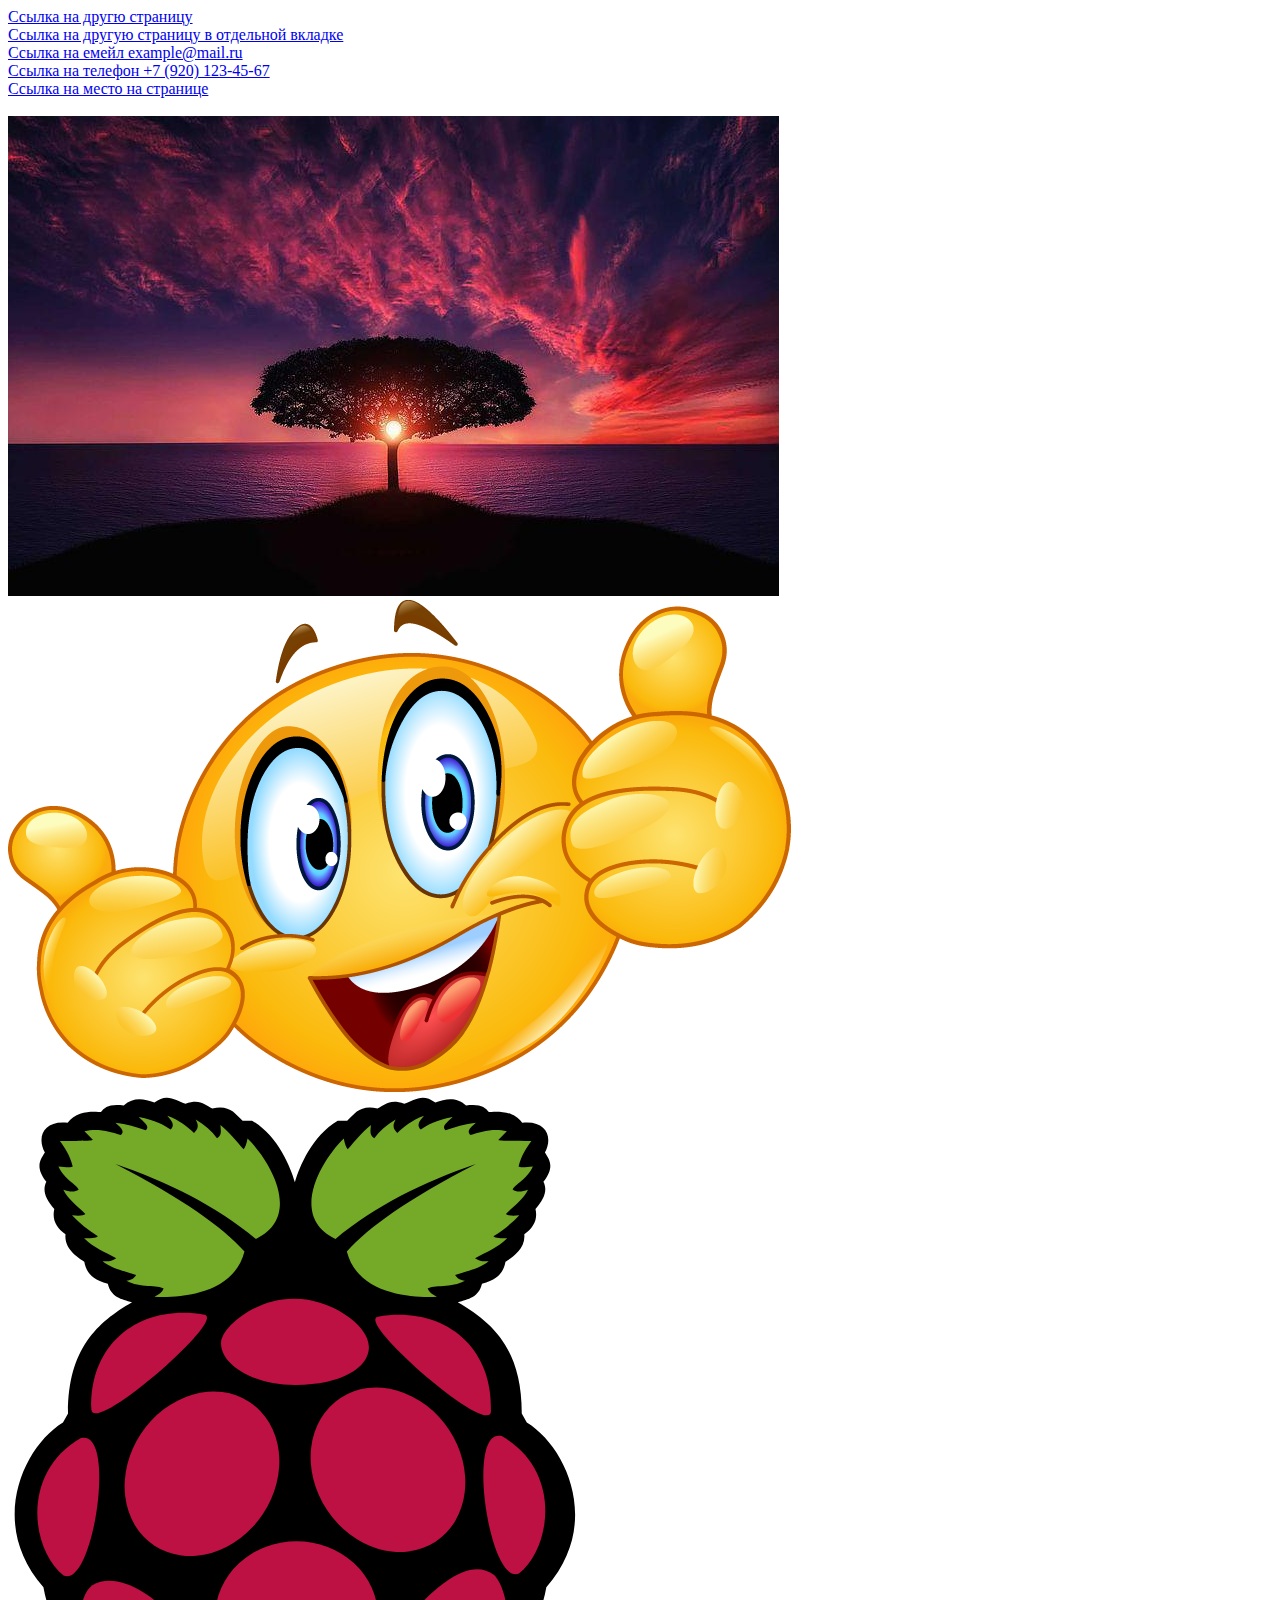
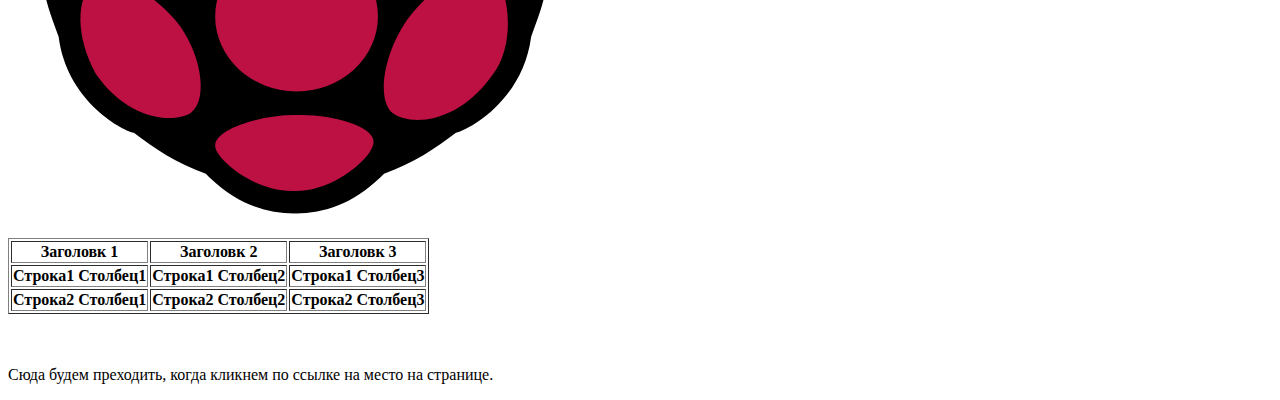
<file: domashka4.html>
<!DOCTYPE html>
<html lang="en">
<head>
    <meta charset="UTF-8">
    <meta http-equiv="X-UA-Compatible" content="IE=edge">
    <meta name="viewport" content="width=device-width, initial-scale=1.0">
    <title>Document</title>
</head>
<body>
<!-- 
    2. Добавить все типы ссылок и запушить результат на свой сайт.
    - Ссылка на другую страницу
    - Ссылка на другую страницу в отдельной вкладке
    - Ссылка на емейл
    - Ссылка на телефон
    - Ссылка на место на странице

    3. Добавить на страницу 3 картинки в форматах .jpg, .png и .svg и запушить результат на свой сайт. Картинки можно взять любые из интернета.

    4. Добавить на страницу Таблицу и запушить результат на свой сайт.  
-->

<a href="https://sveta-kovaleva.github.io/">Ссылка на другю страницу</a>
<br>
<a href="https://sveta-kovaleva.github.io/" target="_blank">Ссылка на другую страницу в отдельной вкладке</a>
<br>
<a href="mailto:example@mail.ru">Ссылка на емейл example@mail.ru</a>
<br>
<a href="tel:89201234567">Ссылка на телефон +7 (920) 123-45-67</a>
<br>
<a href="#mesto">Ссылка на место на странице</a>

<br><br>

<img src="images/image.jpg" alt="Картинка jpg">
<img src="images/kartinka.png" alt="Картинка png">
<img src="images/kartinka.svg" alt="Картинка svg">


<br><br>
<table border="1">
    <thead>
        <tr>
            <th>Заголовк 1</th>
            <th>Заголовк 2</th>
            <th>Заголовк 3</th>
        </tr>
    </thead>
    <tbody>
        <tr>
            <th>Строка1 Столбец1</th>
            <th>Строка1 Столбец2</th>
            <th>Строка1 Столбец3</th>
        </tr>
        <tr>
            <th>Строка2 Столбец1</th>
            <th>Строка2 Столбец2</th>
            <th>Строка2 Столбец3</th>
        </tr>
    </tbody>
</table>  
<br><br>

<p id="mesto">Сюда будем преходить, когда кликнем по ссылке на место на странице.</p>
</body>
</html>
</file>
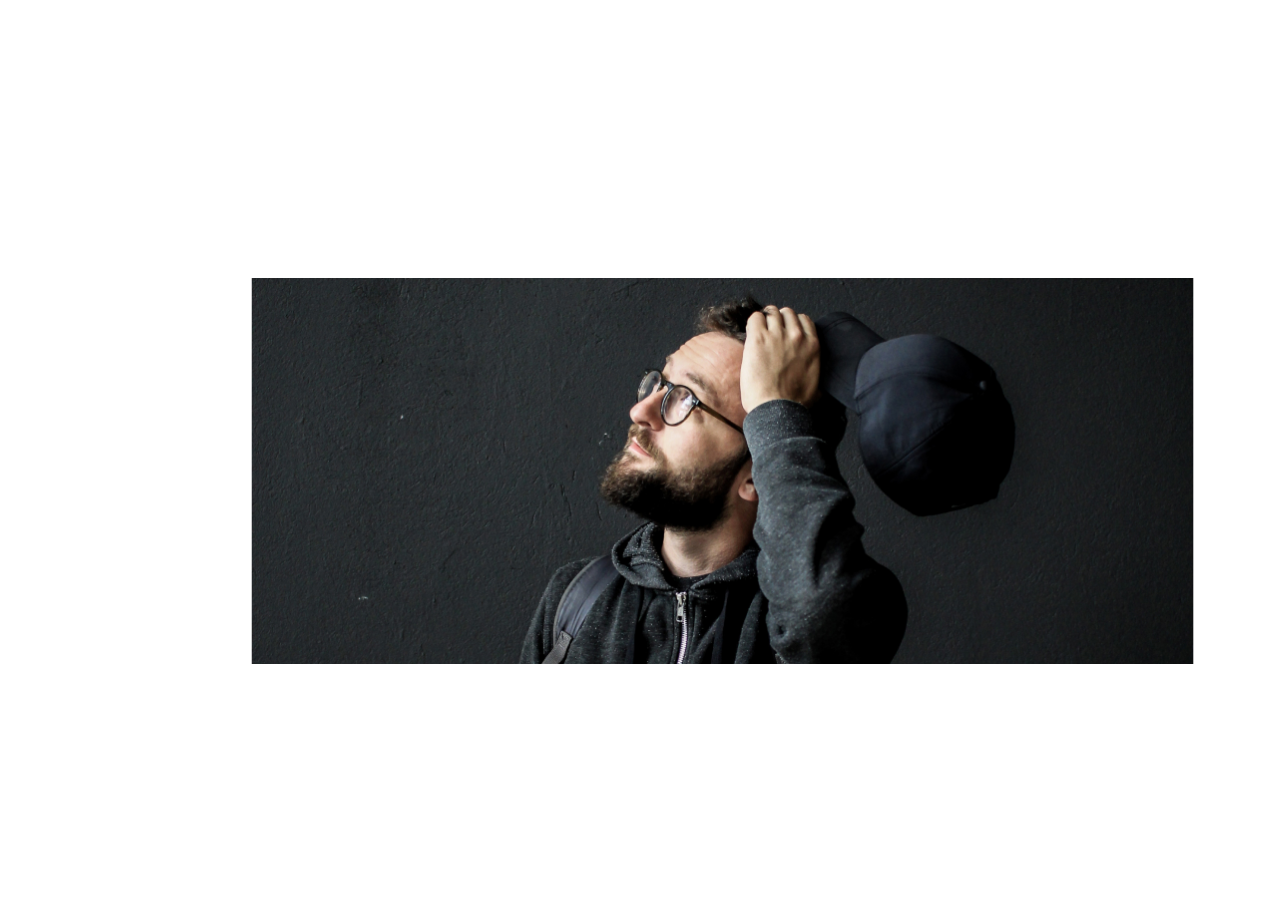
<file: temp.html>
<!DOCTYPE html>
<html lang="en">
<head>
    <meta charset="UTF-8">
    <meta http-equiv="X-UA-Compatible" content="IE=edge">
    <meta name="viewport" content="width=device-width, initial-scale=1.0">
    <title>Document</title>
</head>
<body>
    <img src="image/mudsik.jpg" style="position: absolute; width: 943.61px; height: 387px; left: 250.69px; top: 276.94px;">
</body>
</html>
</file>
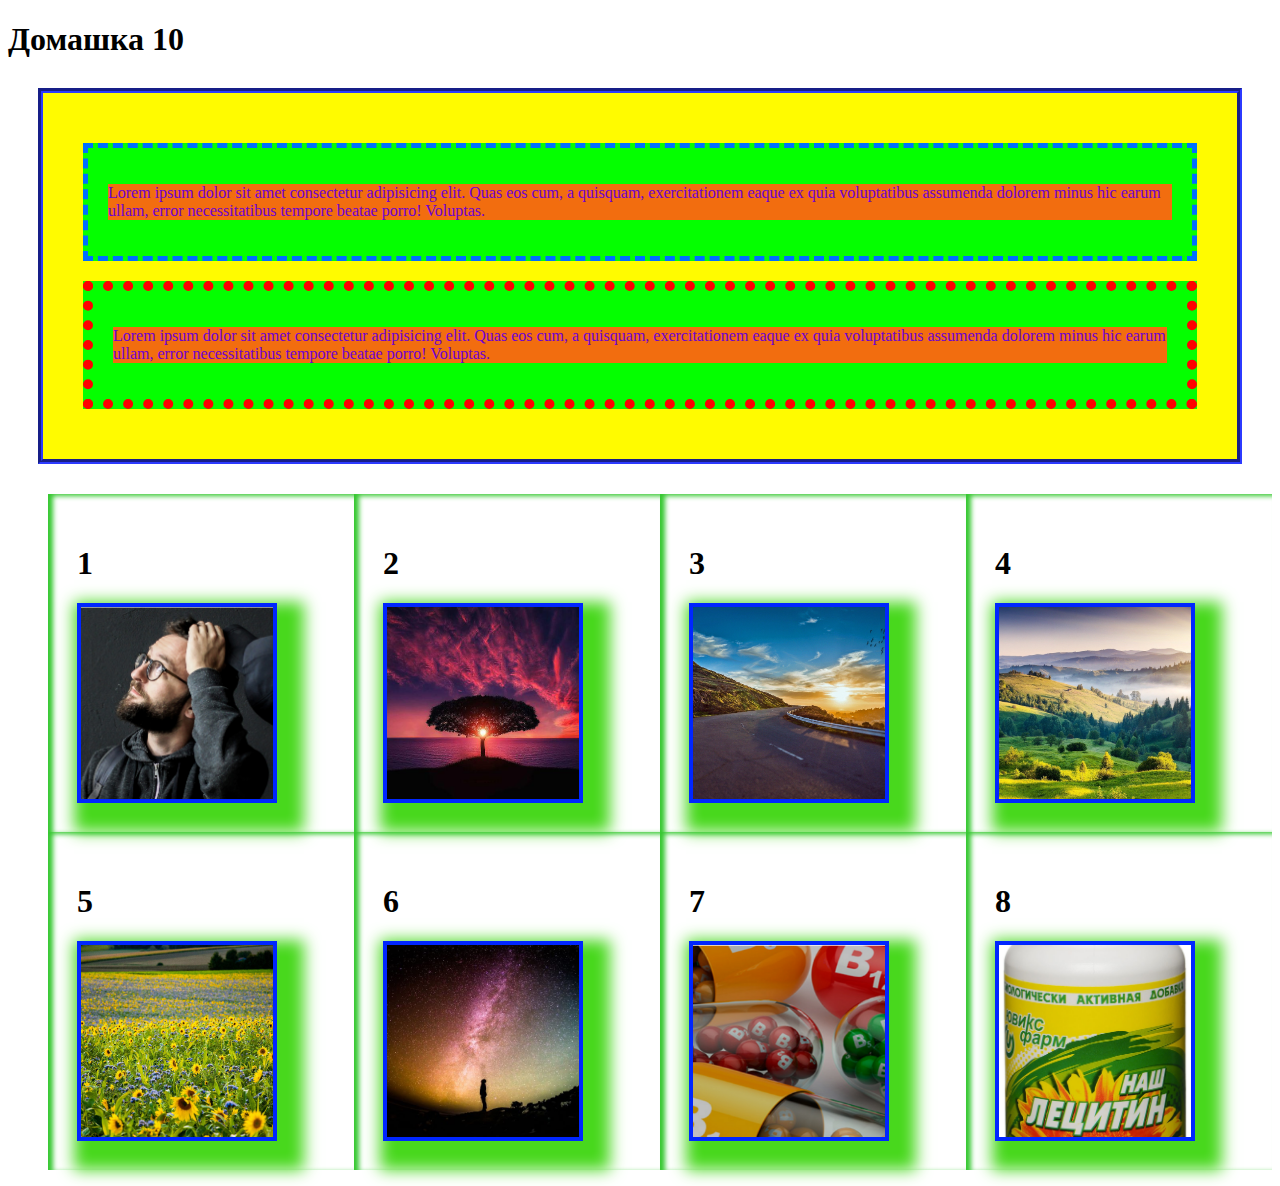
<file: temp/domashka10.html>
<!DOCTYPE html>
<html lang="en">
  <head>
    <meta charset="UTF-8" />
    <meta http-equiv="X-UA-Compatible" content="IE=edge" />
    <meta name="viewport" content="width=device-width, initial-scale=1.0" />
    <link rel="stylesheet" href="style/style10.css" />
    <title>Домашка 10</title>
  </head>
  <body>
    <header>
      <h1>Домашка 10</h1>
    </header>

    <main>
      <div class="conteiner">
        <section class="conteiner__box blue">
          <p>
            Lorem ipsum dolor sit amet consectetur adipisicing elit. Quas eos
            cum, a quisquam, exercitationem eaque ex quia voluptatibus assumenda
            dolorem minus hic earum ullam, error necessitatibus tempore beatae
            porro! Voluptas.
          </p>
        </section>
        <section class="conteiner__box red">
          <p>
            Lorem ipsum dolor sit amet consectetur adipisicing elit. Quas eos
            cum, a quisquam, exercitationem eaque ex quia voluptatibus assumenda
            dolorem minus hic earum ullam, error necessitatibus tempore beatae
            porro! Voluptas.
          </p>
        </section>
      </div>

      <div>
        <ul class="img">
          <li>
            <h1>1</h1>
            <div>
              <img src="images/mudsik.jpg" alt="" />
            </div>
          </li>

          <li>
            <h1>2</h1>
            <div><img src="images/image.jpg" alt="" /></div>
          </li>

          <li>
            <h1>3</h1>
            <div><img src="images/дорога.jpg" alt="" /></div>
          </li>

          <li>
            <h1>4</h1>
            <div><img src="images/hills-g13556b52e_1920.jpg" alt="" /></div>
          </li>

          <li>
            <h1>5</h1>
            <div><img src="images/nature-g22d410f1a_1920.jpg" alt="" /></div>
          </li>

          <li>
            <h1>6</h1>
            <div><img src="images/photo-1444703686981-a3abbc4d4fe3.jpg" alt="" /></div>
          </li>

          <li>
            <h1>7</h1>
            <div><img src="images/изфигмап.jpg" alt="" /></div>
          </li>

          <li>
            <h1>8</h1>
            <div><img src="images/фотолец.png" alt="" /></div>
          </li>
        </ul>
      </div>
    </main>

    <footer></footer>
  </body>
</html>
</file>
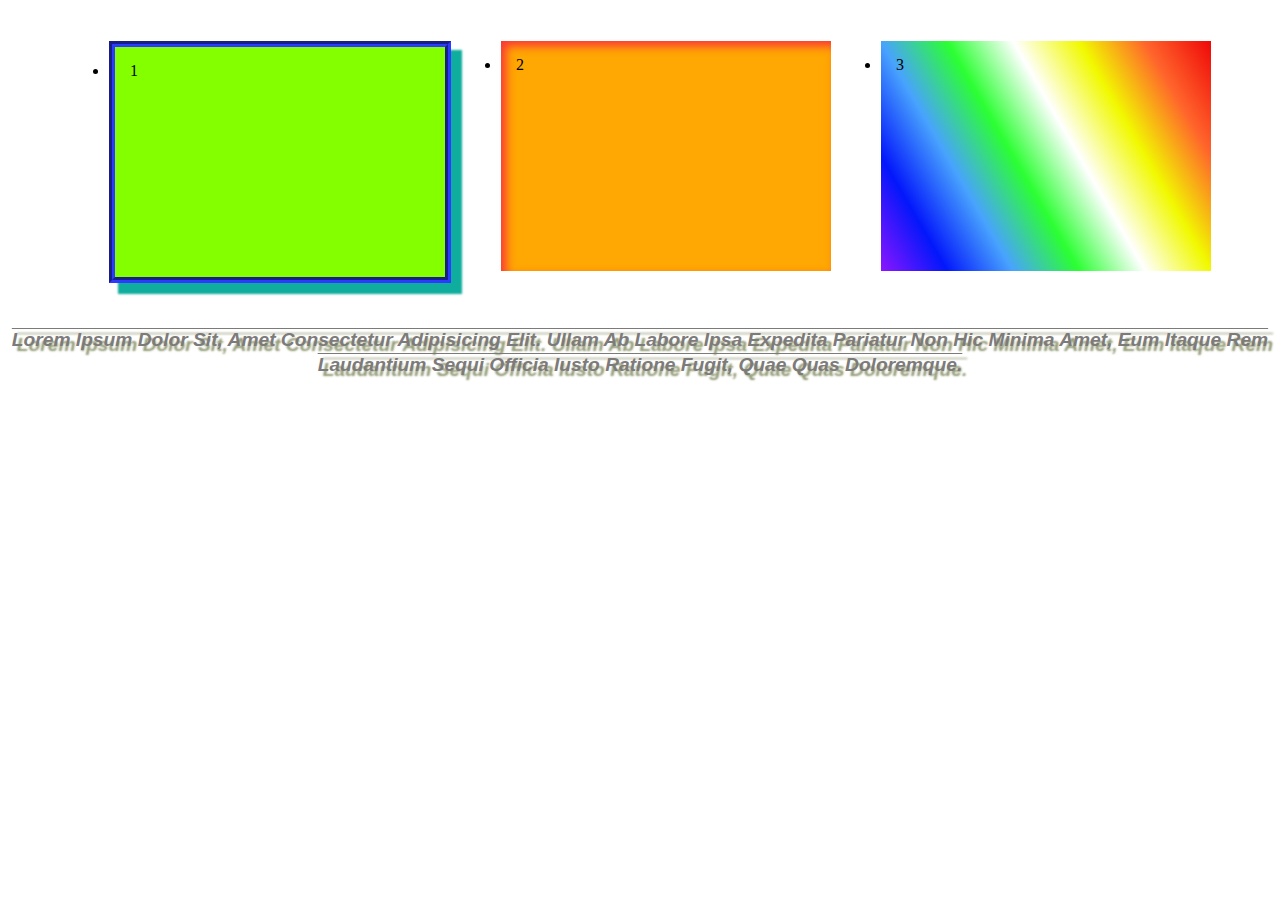
<file: temp/domashka11.html>
<!DOCTYPE html>
<html lang="en">
<head>
    <meta charset="UTF-8">
    <meta http-equiv="X-UA-Compatible" content="IE=edge">
    <meta name="viewport" content="width=device-width, initial-scale=1.0">
    <title>Домашка 11</title>
    <link rel="stylesheet" href="style/style11.css">
</head>
<body>
    <header>
        <ul class="container">
            <li class="container__item">1</li>
            <li class="container__item-shadow">2</li>
            <li class="container__item-gradient">3</li>
        </ul>
    </header>
    <main>
        <section>
            <p>Lorem ipsum dolor sit, amet consectetur adipisicing elit. Ullam ab labore ipsa expedita pariatur non hic minima amet, eum itaque rem laudantium sequi officia iusto ratione fugit, quae quas doloremque.</p>
        </section>
    </main>
    
</body>
</html>
</file>
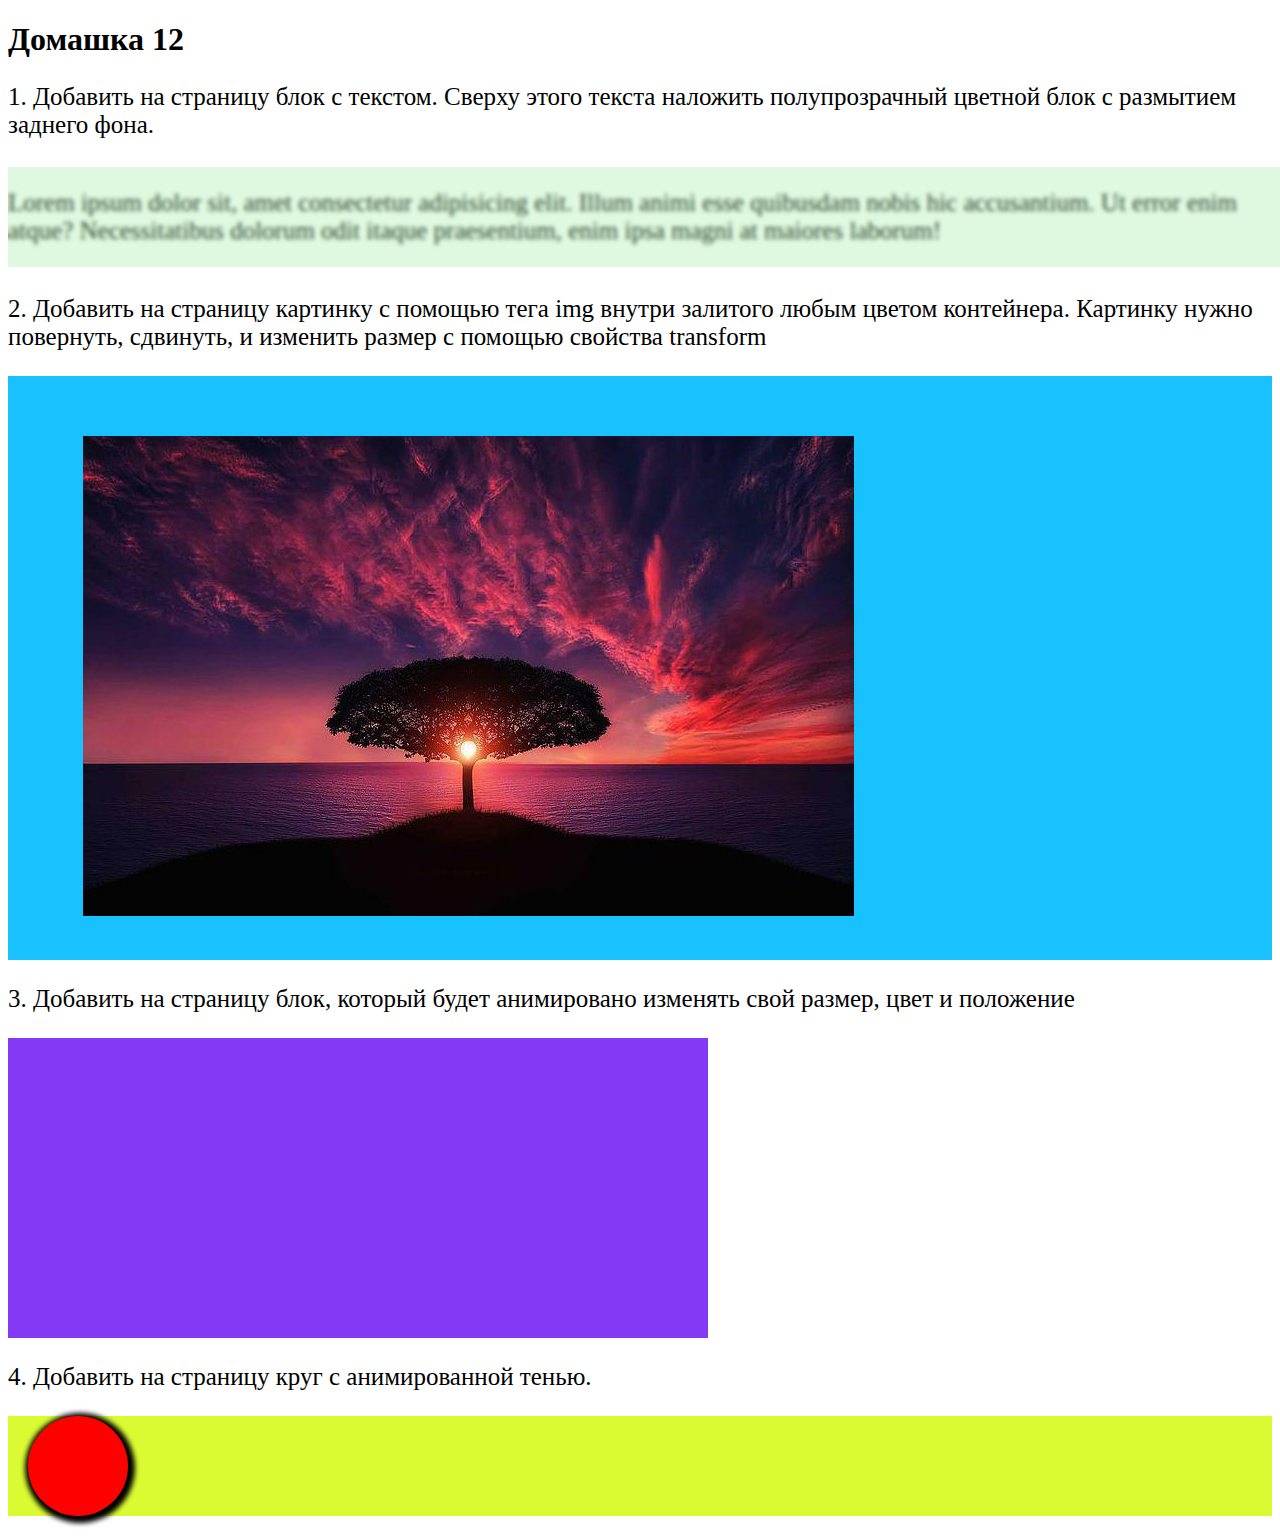
<file: temp/domashka12.html>
<!DOCTYPE html>
<html lang="en">
  <head>
    <meta charset="UTF-8" />
    <meta http-equiv="X-UA-Compatible" content="IE=edge" />
    <meta name="viewport" content="width=device-width, initial-scale=1.0" />
    <link rel="stylesheet" href="style/style12.css" />
    <title>Домашка 12</title>
  </head>
  <body>
    <header><h1> Домашка 12</h1></header>
    <main>
        <p>1. Добавить на страницу блок с текстом. Сверху этого текста наложить полупрозрачный цветной блок с размытием заднего фона.</p>
      <section class="section__blur">
        <div class="text">
          <p>
            Lorem ipsum dolor sit, amet consectetur adipisicing elit. Illum animi esse quibusdam nobis hic accusantium. Ut error enim atque? Necessitatibus dolorum odit itaque praesentium, enim ipsa magni at maiores laborum!
          </p>
        </div>
        <div class="box"></div>
      </section>
      <p>2. Добавить на страницу картинку с помощью тега img внутри залитого любым цветом контейнера. Картинку нужно повернуть, сдвинуть, и изменить размер с помощью свойства transform</p>
      <section class="section__transform">
              
        <div>
          <img src="images/image.jpg" alt="" />
        </div>
      </section>

      <p>3. Добавить на страницу блок, который будет анимировано изменять свой размер, цвет и положение</p>
      <section class="animation"></section>

      <p>4. Добавить на страницу круг с анимированной тенью.</p>
      <section class="radius">
      <div></div></section>
    </main>

    <footer></footer>
  </body>
</html>
</file>
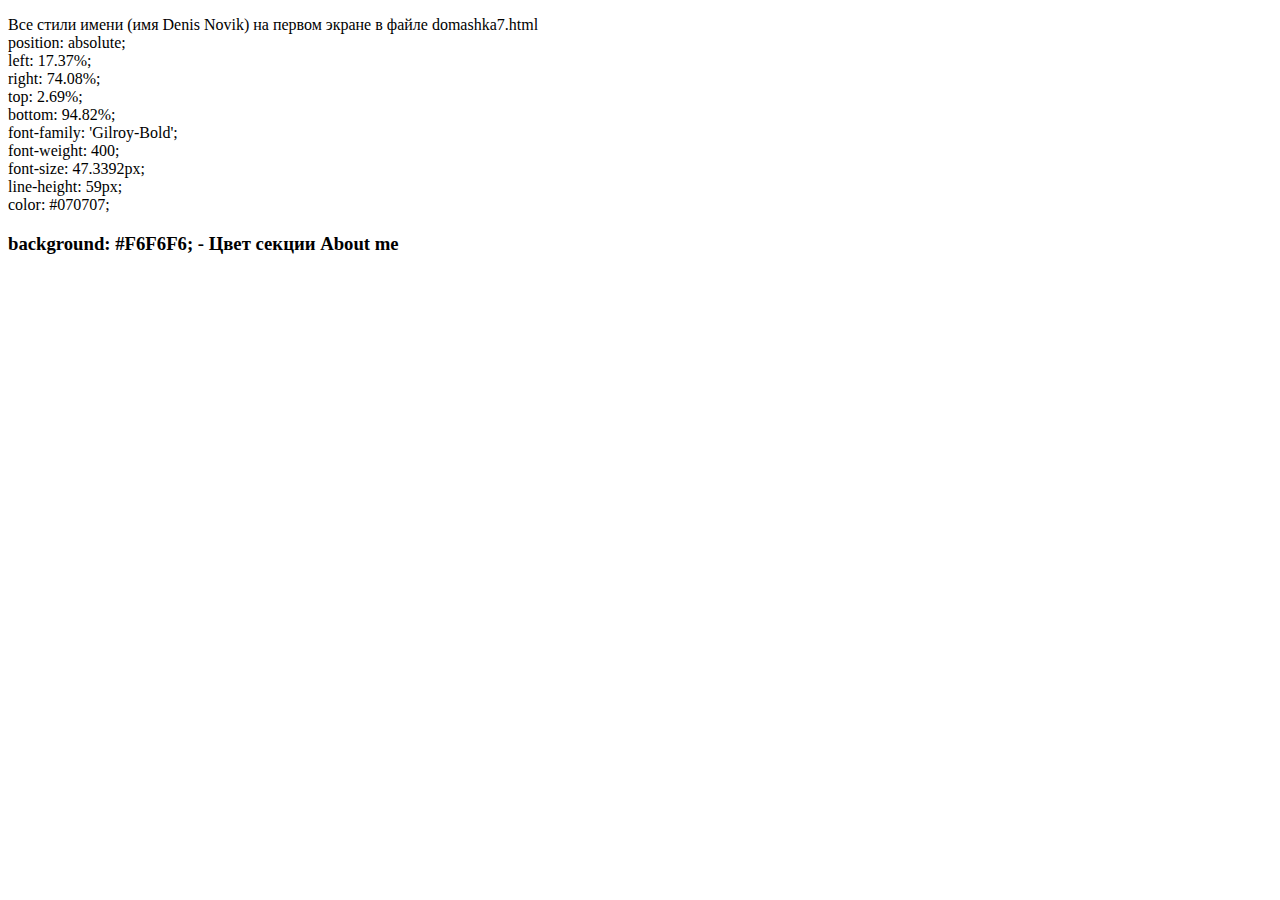
<file: temp/domashka7.html>
<!DOCTYPE html>
<html lang="en">
<head>
    <meta charset="UTF-8">
    <meta http-equiv="X-UA-Compatible" content="IE=edge">
    <meta name="viewport" content="width=device-width, initial-scale=1.0">
    <title>Document</title>
</head>
<body>
    <!--<img src="image/mudsik.jpg" style="position: absolute; width: 943.61px; height: 387px; left: 250.69px; top: 276.94px;">-->

    <p>Все стили имени (имя Denis Novik) на первом экране в файле domashka7.html
    <br>
    position: absolute;<br>
    left: 17.37%;<br>
    right: 74.08%;<br>
    top: 2.69%;<br>
    bottom: 94.82%;<br>

    font-family: 'Gilroy-Bold';<br>
    font-weight: 400;<br>
    font-size: 47.3392px;<br>
    line-height: 59px;<br>
    color: #070707;<br>
    </p>
<h3>
    background: #F6F6F6; - Цвет секции About me
</h3>
</body>
</html>
</file>
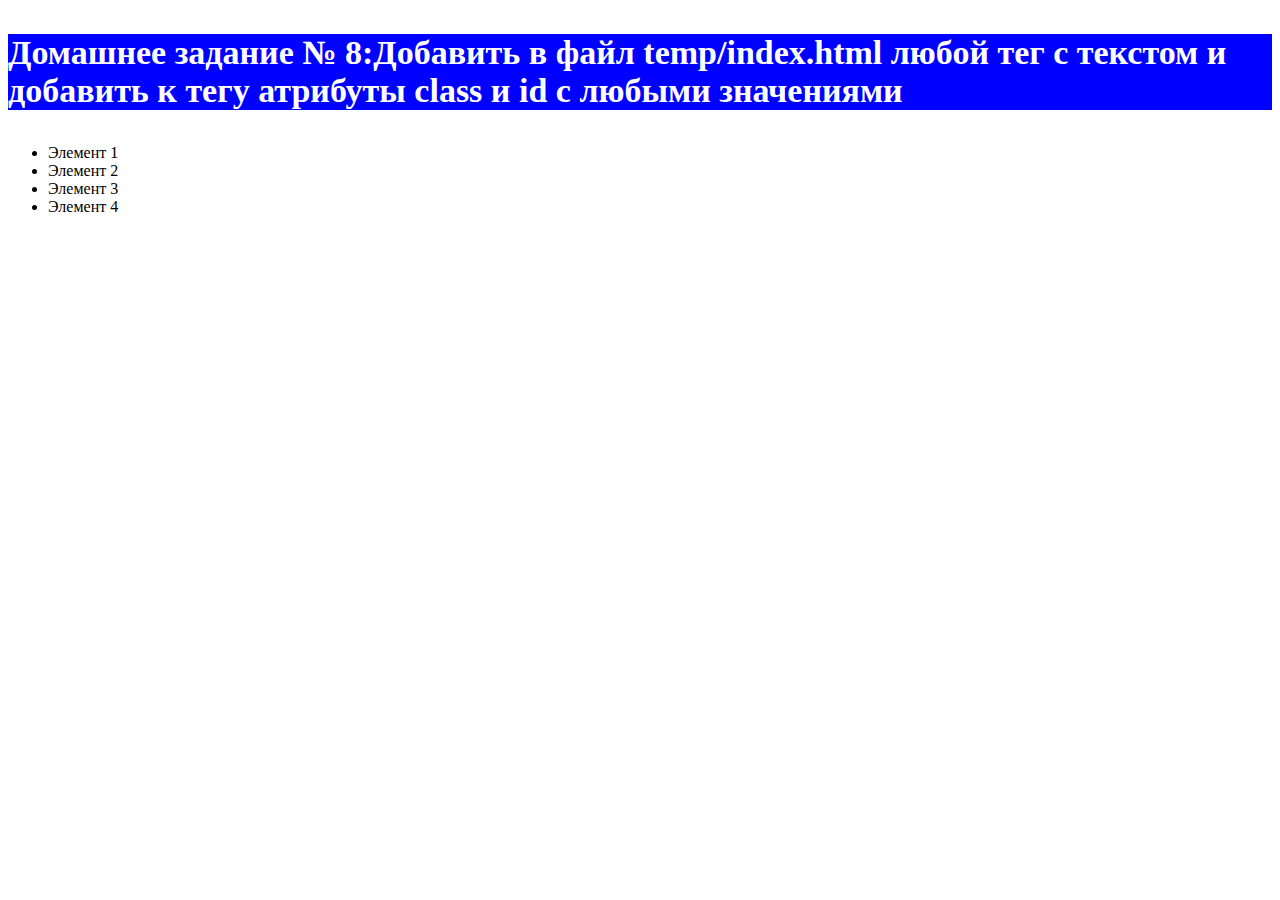
<file: temp/domashka8.html>
<!DOCTYPE html>
<html lang="en">
<head>
    <meta charset="UTF-8">
    <meta http-equiv="X-UA-Compatible" content="IE=edge">
    <meta name="viewport" content="width=device-width, initial-scale=1.0">
    <title>Document</title>
    <link rel="stylesheet" href="style/style.css">
    <link rel="stylesheet" href="style/font.css">

</head>
<body>
    <p class="paragraph" id="apple">Домашнее задание № 8:Добавить в файл  temp/index.html любой тег с текстом и добавить к тегу атрибуты class и id
        c любыми значениями</p>
       
        <ul class="nav">
            <li class="nav__element nav__element_1">Элемент 1</li>
            <li class="nav__element">Элемент 2</li>
            <li class="nav__element">Элемент 3</li>
            <li class="nav__element">Элемент 4</li>
        </ul>
</body>
</html>
</file>
<file: temp/style/style10.css>
.conteiner {
    background-color: rgb(255, 251, 0);
    padding: 30px 20px;
    margin: 30px;
    border: 5px groove rgb(38, 50, 219);
  }
  
  .conteiner__box {
    padding: 20px;
    background-color: rgb(4, 255, 0);
    margin: 20px;
  }
  
  .red {
    border: 10px dotted red;
  }
  
  .blue {
    border: 5px dashed rgb(0, 110, 255);
  }
  
  p {
    color: rgb(109, 0, 211);
    background-color: rgb(242, 109, 15);
  }
  
  /* images */
  
  .img,
  .img * {
    box-sizing: border-box;
  }
  
  .img {
    /* background-color: rgb(95, 164, 230); */
    display: flex;
    justify-content: space-between;
    align-items: center;
    flex-wrap: wrap;
  }
  
  .img li {
    list-style-type: none;
    /* background-color: rgb(225, 233, 108); */
    width: 25%;
    padding: 29px;
    /* margin: 5px; */
  
    box-shadow: 5px 2px 5px rgb(51, 199, 46) inset;
  }
  
  .img li > div {
    width: 200px;
    height: 200px;
  }
  
  .img li > div > img {
    object-fit: cover;
    width: 100%;
    height: 100%;
    box-shadow: 12px 14px 15px 15px rgb(72, 216, 29);
    border: 4px solid rgb(0, 38, 255);
  
    /* display: block; */
    /* max-width: 100%; */
    /* height: auto; */
    /* box-sizing: border-box; */
    /* border: 5px solid rgb(240, 114, 10); */
    /* box-shadow: 2px 4px; */
    /* margin: 10px; */
    /* padding: 5px; */
    /* background-color: rgb(25, 0, 255); */
    /* object-fit: contain; */
  }
</file>
<file: temp/style/style11.css>
.container {
    display: flex;
    flex-direction: row;
    justify-content: center;
}

li {
    width: 300px;
    height: 200px;
    margin: 25px;  
    padding: 15px;
}

.container__item {
    background-color: rgb(132, 255, 0);
    box-shadow: 10px 10px 2px 1px rgba(13, 172, 156, 0.992);
    border: 6px groove rgb(38, 50, 219);
}

.container__item-shadow {
    background-color: rgb(255, 167, 2);
    box-shadow: inset 5px 5px 10px rgb(250, 55, 55);
    
}

.container__item-gradient {
    background: linear-gradient(-120deg,rgb(239, 8, 8),rgb(255, 100, 43),rgb(241, 249, 0),rgb(255, 255, 255),rgb(43, 255, 50),rgb(72, 163, 253),rgb(3, 23, 251),rgb(139, 22, 255));
}

p {
    font-family: 'Gill Sans', 'Gill Sans MT', Calibri, 'Trebuchet MS', sans-serif;
    color:rgb(125, 122, 122);
    font-size:larger;
    font-weight: 600;
    font-style:italic;
    text-decoration: overline;
    text-transform:capitalize;
    text-align: center;
    text-shadow: 5px 5px 2px rgb(144, 153, 115);
    line-height: 25px;
}
</file>
<file: temp/style/style12.css>
.section__blur {
    display: flex;
    align-items: center;
  }
  
  p {
    font-size: 25px;
  }
  
  .box {
    width: 100%;
    height: 100px;
    background-color: rgba(148, 235, 152, 0.297);
    /* margin: 0 auto; */
    position: absolute;
    /* translate: 50% 50%; */
    backdrop-filter: blur(2px);
  }
  
  /* Transform img */
  
  .section__transform {
    background: rgb(24, 193, 255);}
    
    .square {
    transform: scale(1.5) translate(50%,0);
}
  
  
  img {
    transform: translate3d(25px, 10px, 0);
    margin: 50px;
  }
  
  .animation {
    width: 700px;
    height: 300px;
    background-color: #8439f4;
  
    animation: 2s bgAnim, 2s fadeOut 2s;
  }

  
  
  @keyframes bgAnim {
    to {
      background-color: rgb(6, 176, 111);
    }
  }
  
  @keyframes fadeOut {
    to {
      opacity: 0.2;
      width: 300px;
      background-color: rgb(233, 219, 25);
    }
  }
  
  .radius {
    background-color: rgb(218, 251, 50);
  }
  
  .radius div {
    background: red;
    height: 100px;
    width: 100px;
    border-radius: 50px;
    margin: 20px;
    box-shadow: 2px 2px 5px 5px rgba(0, 0, 0, 1);
    /* animation: 2s ease-in 1s 2 reverse both paused fadeIn; */
  
    animation-name: moveX, bgChange;
    animation-duration: 4s, 2s;
    animation-fill-mode: both, forwards;
    animation-delay: 2s;
  }
  @keyframes moveX {
    from {
      transform: translateX(0);
      /* box-shadow: 2px 2px 5px 5px rgb(216, 33, 33); */
    }
    to {
      transform: translateX(100px);
    }
  }
  
  @keyframes bgChange {
    from {
      background: red;
      box-shadow: -5px 5px 15px -5px rgb(3, 19, 252);
    }
    to {
      background: green;
      box-shadow: 5px -5px 15px -25px rgb(199, 69, 18);
    }
  }
</file>
<file: temp/style/style.css>
.paragraph {
    background-color: blue;
    color: white;
}

#apple {
    font-size: 34px;
    font-weight: bold;
}


.banner {
    width: 100px;
    height: 100px;
    padding: 100px;
    border: 10px;
    margin: 10px;
}
.banner__span {
    color: red;
    background-color: gold;
}
.banner__img{ 
    color: red;
    background-color: gold;
}
.banner__input {
    color: red;
    background-color:gold;
}
.banner__btn-disabled {
    color: red;
    background-color: gold;
}
#unique {
    width: 500px;
    height: auto;
    padding: 30px;
    border: 10px dotted green;
    margin: 50px;

    background-color: blue;
    color: white;
}
</file>
<file: temp/style/font.css>
@font-face {
    font-family: 'Gilroy';
    src: url('../fonts/Gilroy-Regular.eot');
    src: local('Gilroy Regular'), local('Gilroy-Regular'),
        url('../fonts/Gilroy-Regular.eot?#iefix') format('embedded-opentype'),
        url('../fonts/Gilroy-Regular.woff') format('woff'),
        url('../fonts/Gilroy-Regular.ttf') format('truetype');
    font-weight: normal;
    font-style: normal;
}

@font-face {
    font-family: 'Gilroy';
    src: url('../fonts/Gilroy-Medium.eot');
    src: local('Gilroy Medium'), local('Gilroy-Medium'),
        url('../fonts/Gilroy-Medium.eot?#iefix') format('embedded-opentype'),
        url('../fonts/Gilroy-Medium.woff') format('woff'),
        url('../fonts/Gilroy-Medium.ttf') format('truetype');
    font-weight: 500;
    font-style: normal;
}

@font-face {
    font-family: 'Gilroy';
    src: url('../fonts/Gilroy-Bold.eot');
    src: local('Gilroy Bold'), local('Gilroy-Bold'),
        url('../fonts/Gilroy-Bold.eot?#iefix') format('embedded-opentype'),
        url('../fonts/Gilroy-Bold.woff') format('woff'),
        url('../fonts/Gilroy-Bold.ttf') format('truetype');
    font-weight: bold;
    font-style: normal;
}
</file>
